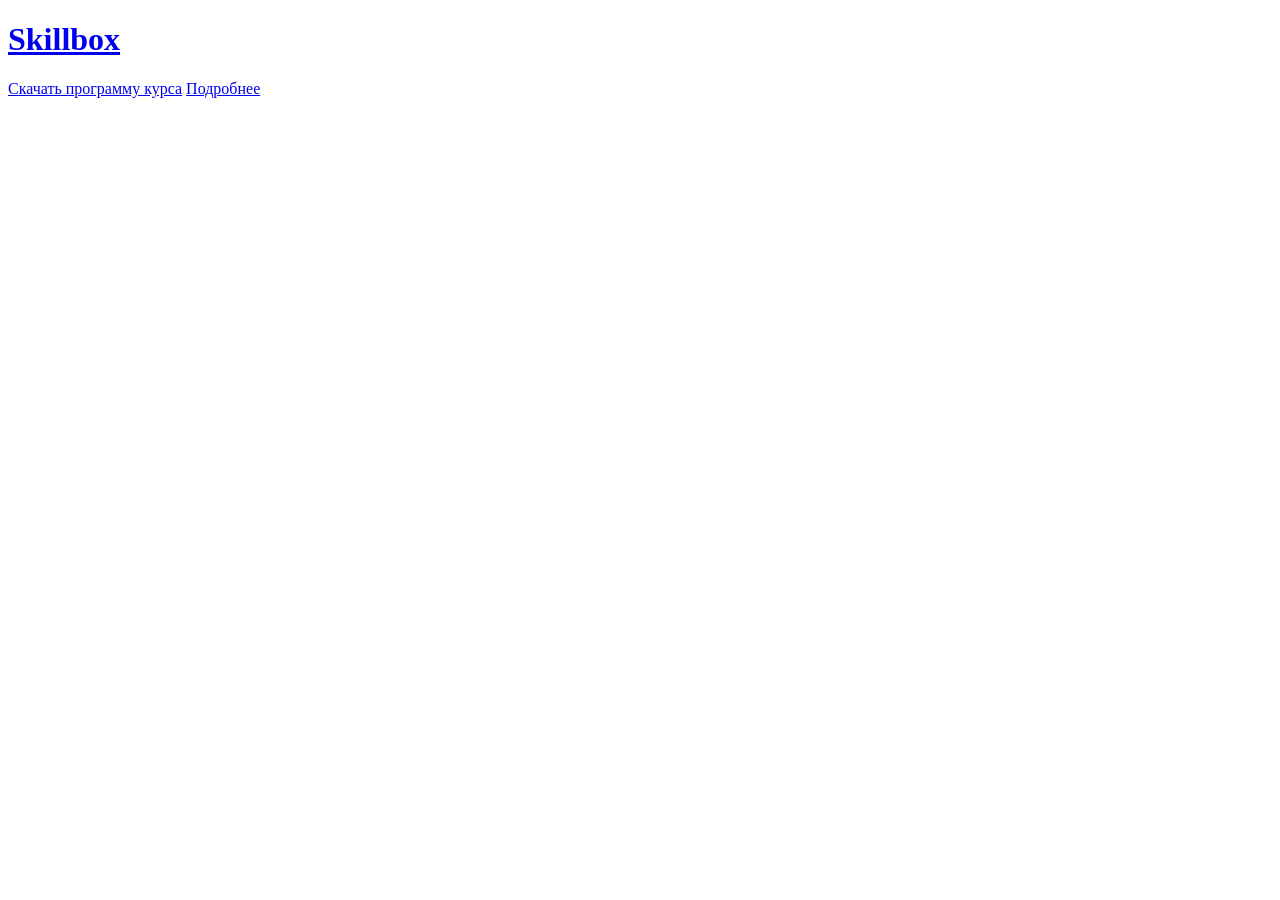
<file: 2/index.html>
<!DOCTYPE html>
<html lang="ru">
<head>
    <meta charset="UTF-8">
    <meta name="viewport" content="width=device-width, initial-scale=1.0">
    <title>Начальная страница</title>
</head>
<body>
    <h1>
        <a href="https://skillbox.ru" target="_blank">Skillbox</a>
    </h1>
    <div>
        <a href="2.7_Skillbox_Layout.docx" download>Скачать программу курса</a>
        <a href="program.html">Подробнее</a>
    </div>
</body>
</html>
</file>
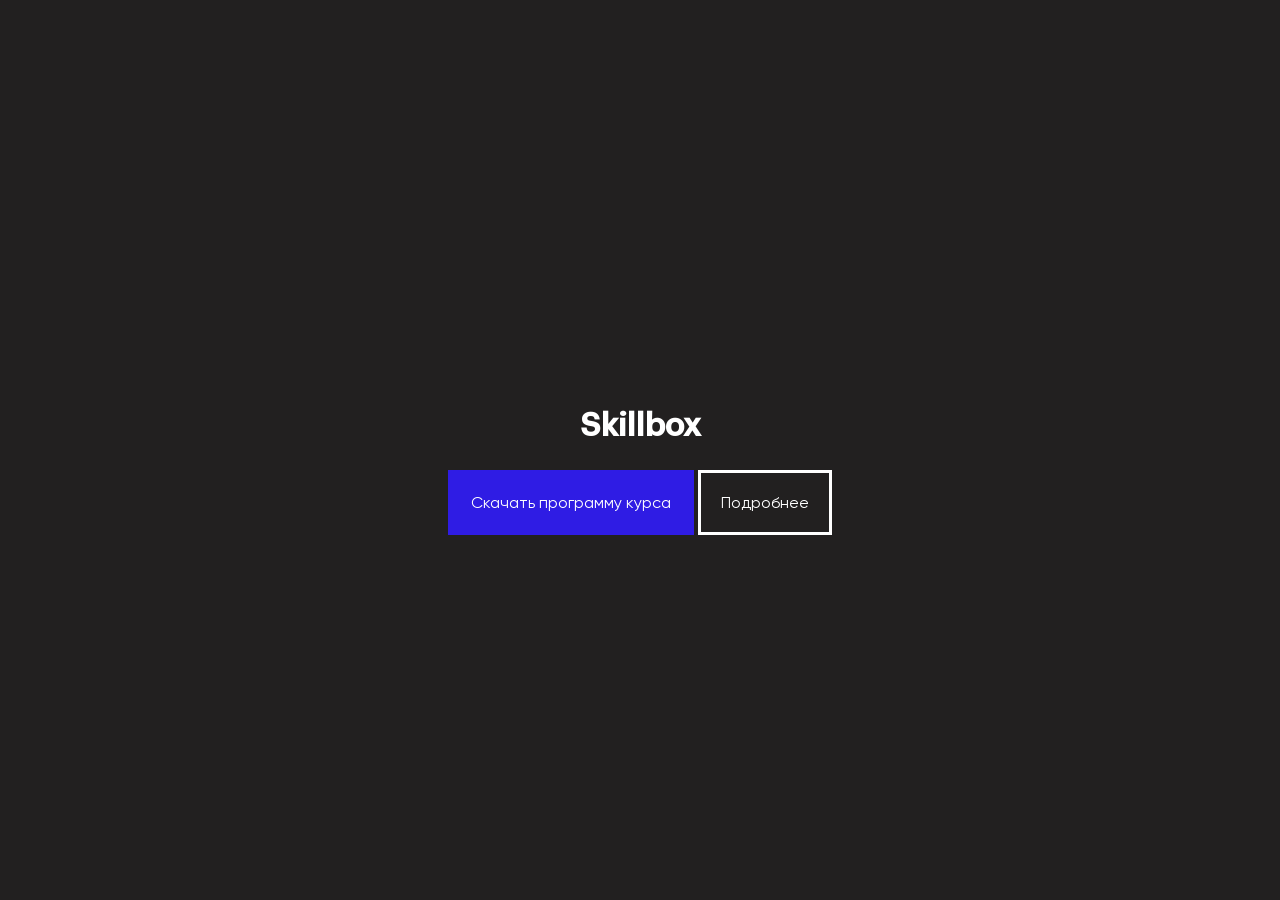
<file: 3/index.html>
<!DOCTYPE html>
<html lang="ru">
<head>
    <meta charset="UTF-8">
    <meta name="viewport" content="width=device-width, initial-scale=1.0">
    <link rel="stylesheet" href="css/style.css">
    <title>Начальная страница</title>
</head>
<body>
<div class="main-content">
    <div class="index-h1">
    <h1>
        <a href="https://skillbox.ru" target="_blank">Skillbox</a>
    </h1>
    </div>
    <div>
        <a class="file-download" href="skillbox.docx" download>Скачать программу курса</a>
        <a class="detali" href="program.html">Подробнее</a>
    </div>
</div>
</body>
</html>
</file>
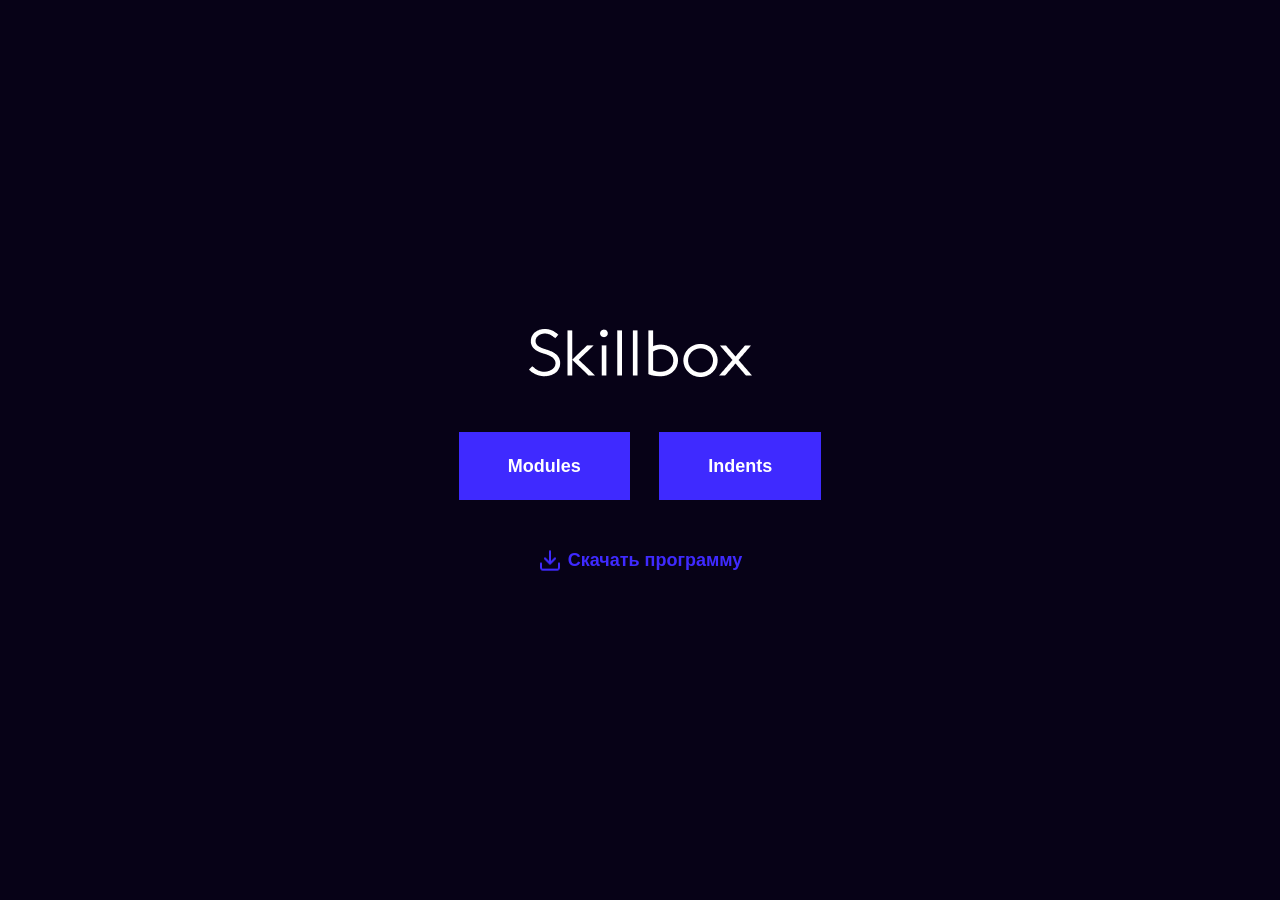
<file: 4/index.html>
<!DOCTYPE html>
<html lang="ru">

<head>
  <meta charset="UTF-8">
  <meta name="viewport" content="width=device-width, initial-scale=1.0">
  <title>Главная</title>
  <link rel="stylesheet" href="css/normalize.css">
  <link rel="stylesheet" href="css/style.css">
</head>

<body>
<div class="main-content">
  <a class="logo" href="https://skillbox.ru" target="_blank"> <img src="img/logo-light.png" alt="Skillbox.ru"></a>
  <div class="links">
    <a class="link" href="Modules.html"> Modules</a>
    <a class="link" href="article.html"> Indents </a>
  </div>
  <a class="download" href="skillbox.docx" download> Скачать программу </a>
</div>
</body>

</html>
</file>
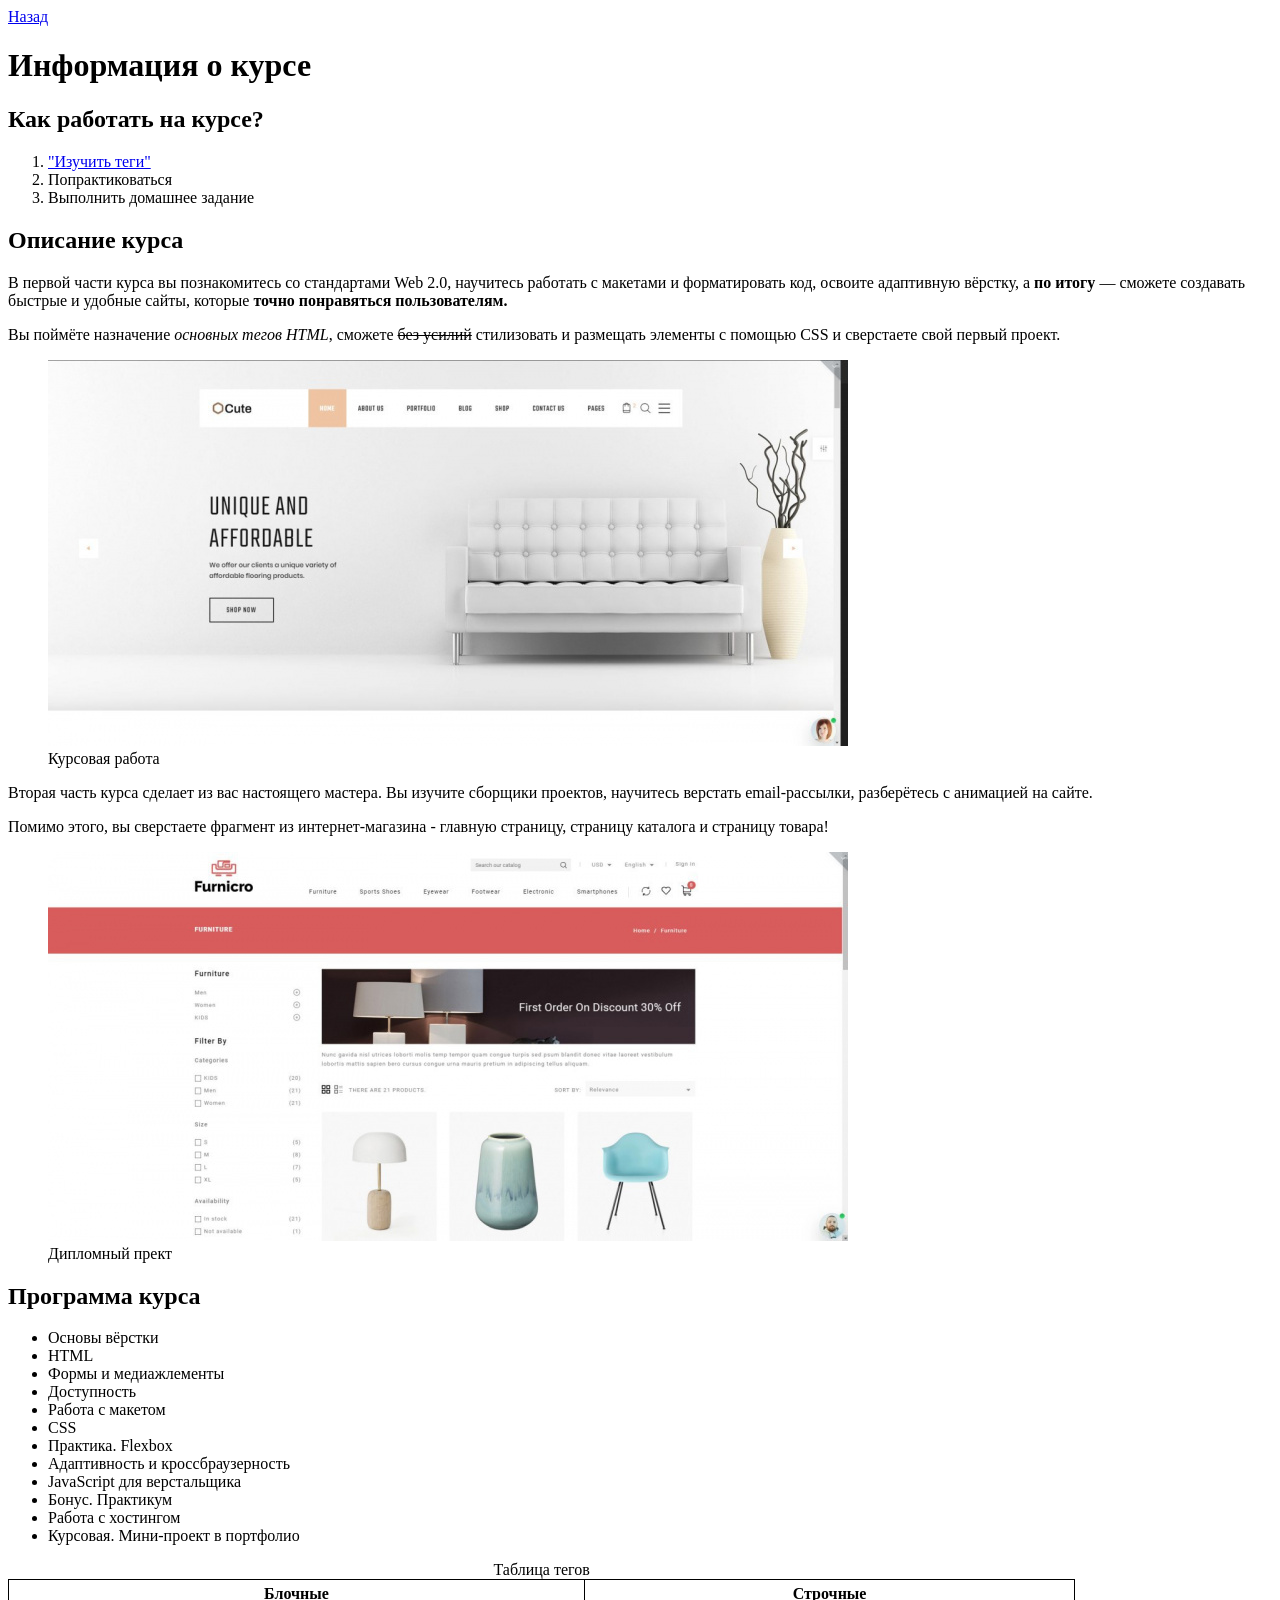
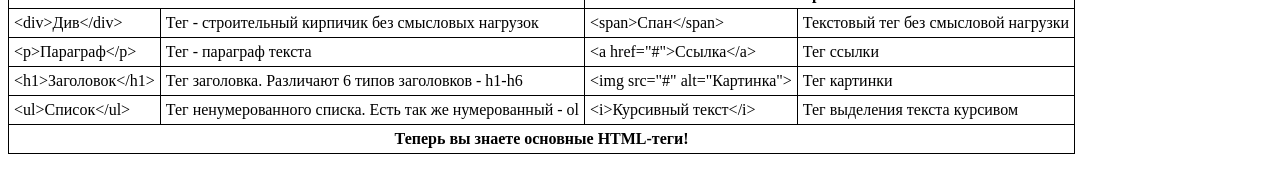
<file: 2/program.html>
<!DOCTYPE html>
<html lang="ru">
<head>
 <meta charset="UTF-8">
 <meta name="viewport" content="width=device-width, initial-scale=1.0">
 <link rel="stylesheet" href="style.css">
 <title>Информация о курсе</title>
</head>
<body>
    <a href="index.html">Назад</a>
 <h1>Информация о курсе</h1>
 <h2>Как работать на курсе?</h2>
 <ol>
    <li><a href="#table">"Изучить теги"</a></li>
    <li>Попрактиковаться</li>
    <li>Выполнить домашнее задание</li>
 </ol>
 <h2>Описание курса</h2>
 <p>В первой части курса вы познакомитесь со стандартами Web 2.0, научитесь работать с макетами и форматировать код, освоите адаптивную вёрстку, а <strong>по итогу</strong> &mdash; сможете создавать быстрые и удобные сайты, которые <b>точно понравяться пользователям.</b></p>
 <p>Вы поймёте назначение <em>основных тегов HTML</em>, сможете <del>без усилий</del> стилизовать и размещать элементы с помощью CSS и сверстаете свой первый проект.</p>
 <figure>
   <img src="img/2.7_site1.jpeg" alt="Курсовая работа">
   <figcaption>Курсовая работа</figcaption>
 </figure>
 <p>Вторая часть курса сделает из вас настоящего мастера. Вы изучите сборщики проектов, научитесь верстать email-рассылки, разберётесь с анимацией на сайте.</p>
 <p>Помимо этого, вы сверстаете фрагмент из интернет-магазина - главную страницу, страницу каталога и страницу товара!</p>
 <figure>
    <img src="img/2.7_site2.jpeg" alt="Дипломный проект">
    <figcaption>Дипломный прект</figcaption>
 </figure>
 <h2>Программа курса</h2>
 <ul>
    <li>Основы вёрстки</li>
    <li>HTML</li>
    <li>Формы и медиажлементы</li>
    <li>Доступность</li>
    <li>Работа с макетом</li>
    <li>CSS</li>
    <li>Практика. Flexbox</li>
    <li>Адаптивность и кроссбраузерность</li>
    <li>JavaScript для верстальщика</li>
    <li>Бонус. Практикум</li>
    <li>Работа с хостингом</li>
    <li>Курсовая. Мини-проект в портфолио</li>
 </ul>
 <div id="table">
    <table>
        <caption>Таблица тегов</caption>
        <thead>
            <tr>
                <th colspan="2">Блочные</th>
                <th colspan="2">Строчные</th>
            </tr>
        </thead>
        <tbody>
        <tr>
            <td>&lt;div&gt;Див&lt;/div&gt;</td>
            <td>Тег  - строительный кирпичик без смысловых нагрузок</td>
            <td>&lt;span&gt;Спан&lt;/span&gt;</td>
            <td>Текстовый тег без смысловой нагрузки</td>
        </tr>
        <tr>
            <td>&lt;p&gt;Параграф&lt;/p&gt;</td>
            <td>Тег  - параграф текста</td>
            <td>&lt;a href="#"&gt;Ссылка&lt;/a&gt;</td>
            <td>Тег ссылки</td>
        </tr>
        <tr>
            <td>&lt;h1&gt;Заголовок&lt;/h1&gt;</td>
            <td>Тег заголовка. Различают 6 типов заголовков - h1-h6</td>
            <td>&lt;img src="#" alt="Картинка"&gt;</td>
            <td>Тег картинки</td>
        </tr>
        <tr>
            <td>&lt;ul&gt;Список&lt;/ul&gt;</td>
            <td>Тег ненумерованного списка. Есть так же нумерованный - ol</td>
            <td>&lt;i&gt;Курсивный текст&lt;/i&gt;</td>
            <td>Тег выделения текста курсивом</td>
        </tr>
        </tbody>
        <tfoot>
            <tr>
                <td colspan="4" style="text-align: center;"><b>Теперь вы знаете основные HTML-теги!</b></td>
            </tr>
        </tfoot>
    </table>
</div>
<div>
    <figure>
        
    </figure>
</div>
</body>
</html>
</file>
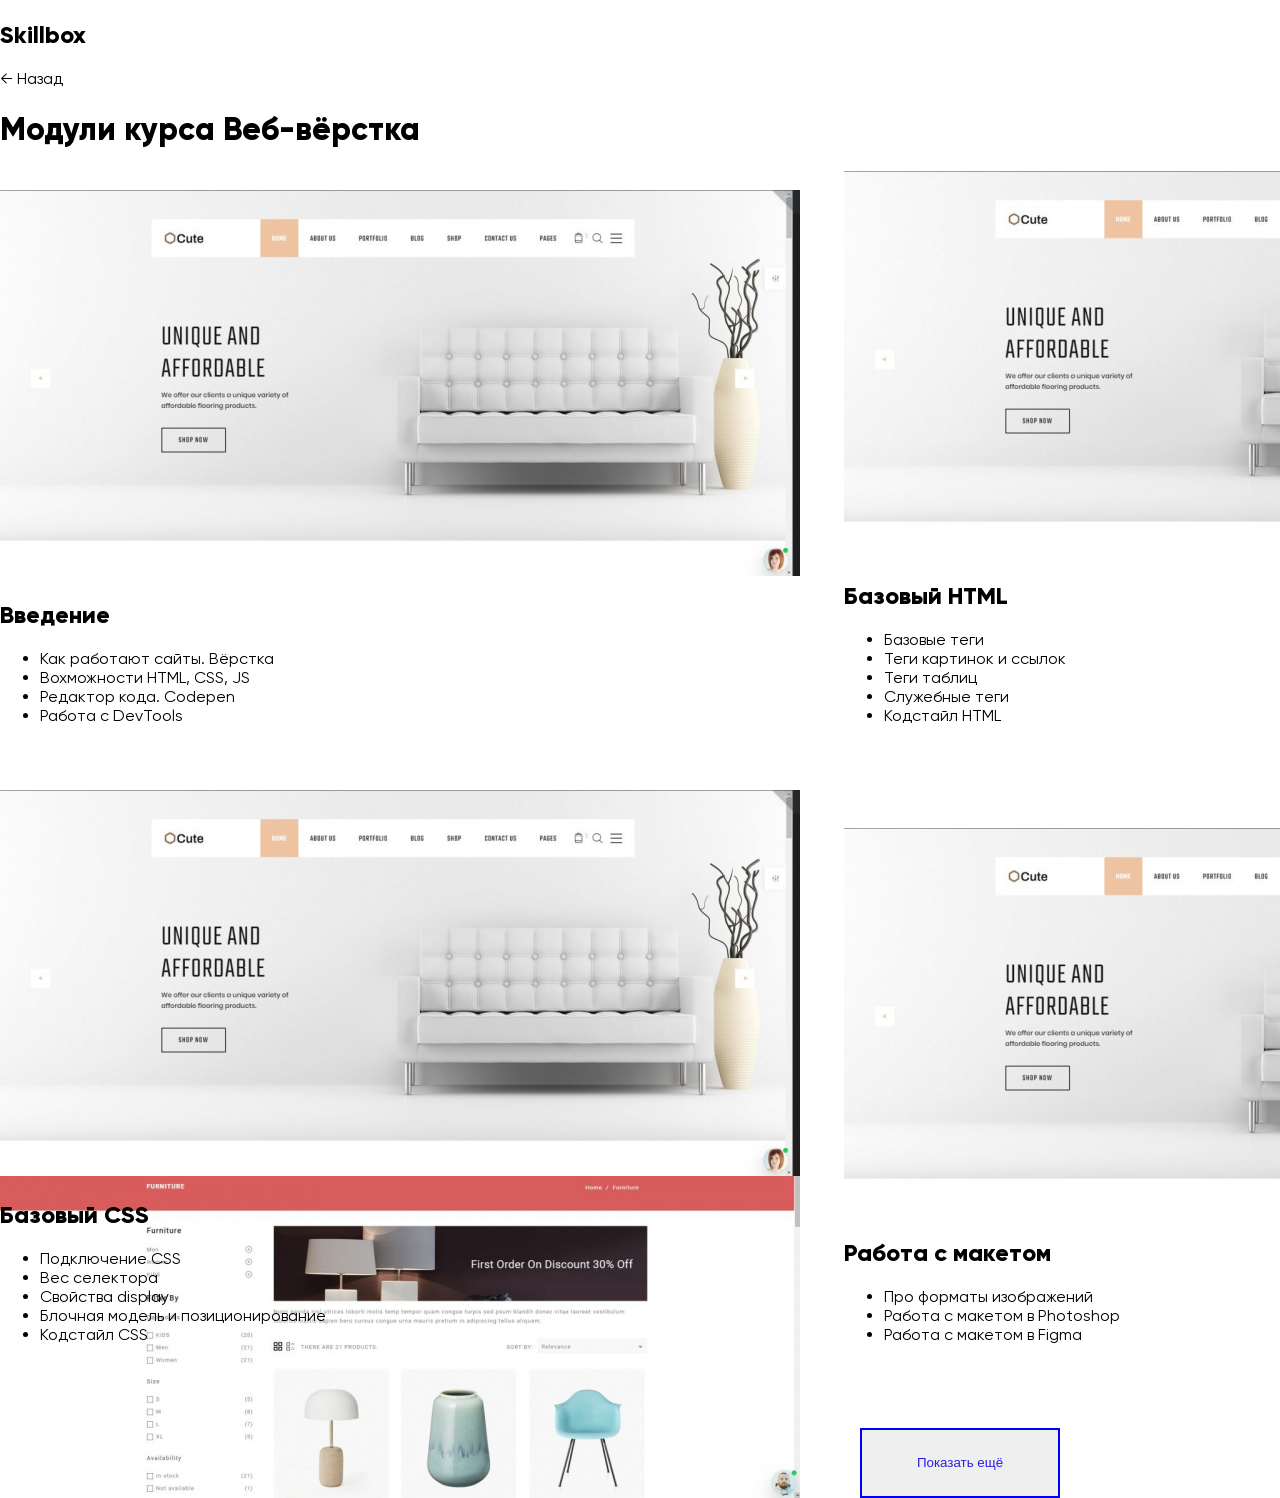
<file: 3/modules.html>
<!DOCTYPE html>
<html lang="en">
<head>
    <meta charset="UTF-8">
    <meta name="viewport" content="width=device-width, initial-scale=1.0">
    <title>Document</title>
    <link rel="stylesheet" href="css/style.css">
</head>
<body class="footer">
    <div class="modules-container">
<h2>Skillbox</h2>
<a href="program.html">&larr; Назад</a>
    <div>
    <h1>Модули курса Веб-вёрстка</h1>
    </div>
    <div class="ul1">
    <img src="img/site1.jpeg" alt="">
    <h2>Введение</h2>
<ul>
    <li>Как работают сайты. Вёрстка</li>
    <li>Вохможности HTML, CSS, JS</li>
    <li>Редактор кода. Codepen</li>
    <li>Работа с DevTools</li>
</ul>
</div>
<div class="ul2">
    <img src="img/site1.jpeg" alt="">
<h2>Базовый HTML</h2>
<ul>
    <li>Базовые теги</li>
    <li>Теги картинок и ссылок</li>
    <li>Теги таблиц</li>
    <li>Служебные теги</li>
    <li>Кодстайл HTML</li>
</ul>
</div>
<div class="ul3">
    <img src="img/site1.jpeg" alt="">
<h2>Базовый CSS</h2>
<ul>
    <li>Подключение CSS</li>
    <li>Вес селектора</li>
    <li>Свойства display</li>
    <li>Блочная модель и позиционирование</li>
    <li>Кодстайл CSS</li>
</ul>
</div>
<div class="ul4">
    <img src="img/site1.jpeg" alt="">
<h2>Работа с макетом</h2>
<ul>
    <li>Про форматы изображений</li>
    <li>Работа с макетом в Photoshop</li>
    <li>Работа с макетом в Figma</li>
</ul>
</div>
<div class="button">
    <button>Показать ещё</button>
</div>
</div>
</body>
</html>
</file>
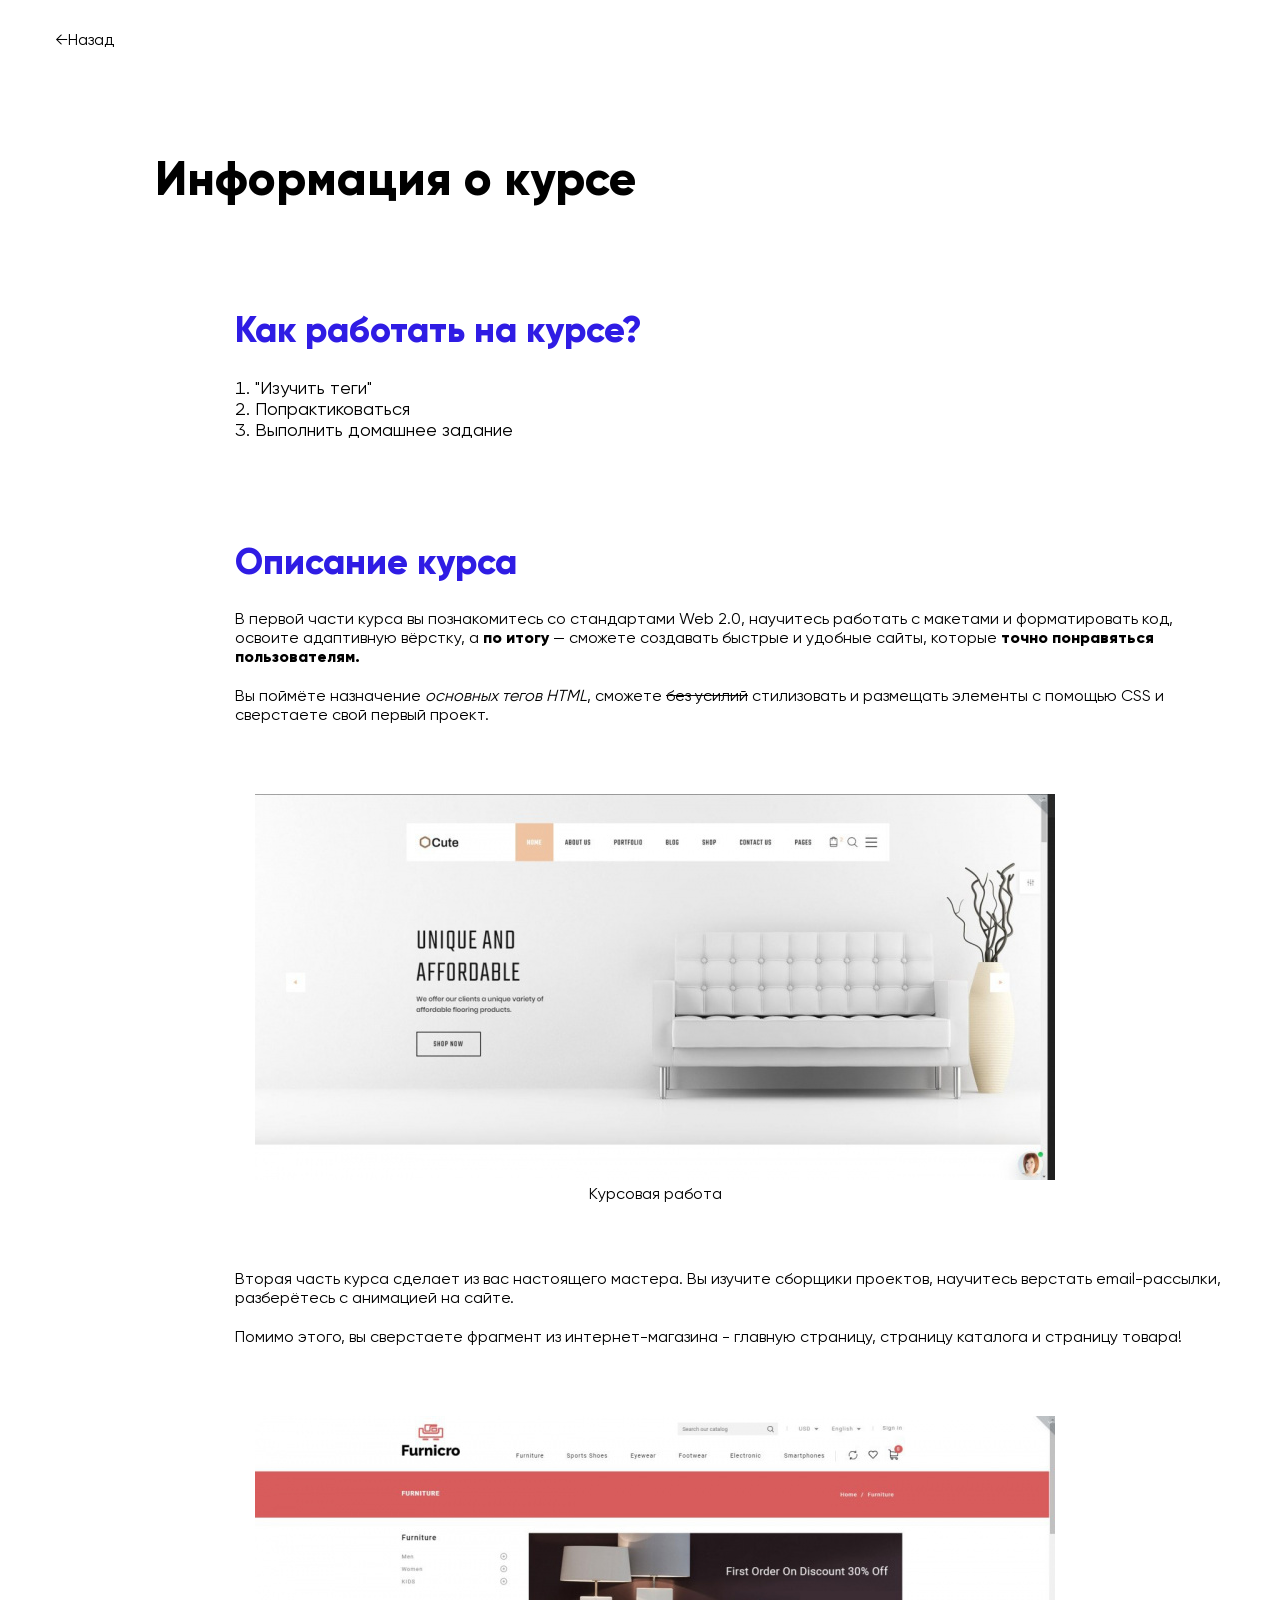
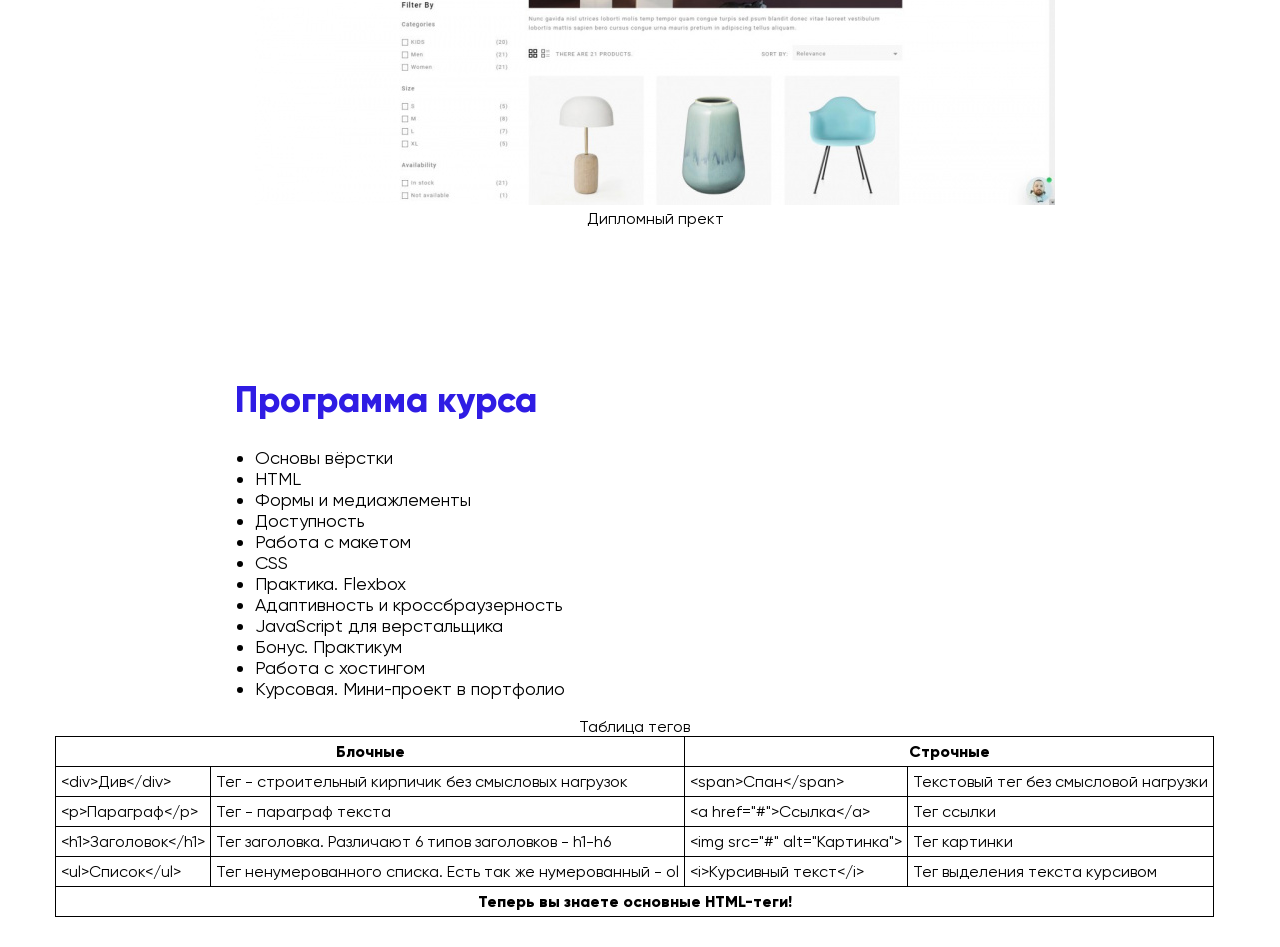
<file: 3/program.html>
<!DOCTYPE html>
<html lang="ru">
<head>
 <meta charset="UTF-8">
 <meta name="viewport" content="width=device-width, initial-scale=1.0">
 <link rel="stylesheet" href="css/style.css">
 <title>Информация о курсе</title>
</head>
<body>
    <div class="container">
    <a href="index.html">&larr;Назад</a>
 <h1 class="program-h1">Информация о курсе</h1>
 <h2 class="h2">Как работать на курсе?</h2>
 <ol class="list">
    <li><a href="#table">"Изучить теги"</a></li>
    <li>Попрактиковаться</li>
    <li>Выполнить домашнее задание</li>
 </ol>
 <h2 class="h2">Описание курса</h2>
 <p class="p">В первой части курса вы познакомитесь со стандартами Web 2.0, научитесь работать с макетами и форматировать код, освоите адаптивную вёрстку, а <strong>по итогу</strong> &mdash; сможете создавать быстрые и удобные сайты, которые <b>точно понравяться пользователям.</b></p>
 <p class="p">Вы поймёте назначение <em>основных тегов HTML</em>, сможете <del>без усилий</del> стилизовать и размещать элементы с помощью CSS и сверстаете свой первый проект.</p>
 <figure class="img">
   <img src="img/2.7_site1.jpeg" alt="Курсовая работа">
   <figcaption>Курсовая работа</figcaption>
 </figure>
 <p class="p">Вторая часть курса сделает из вас настоящего мастера. Вы изучите сборщики проектов, научитесь верстать email-рассылки, разберётесь с анимацией на сайте.</p>
 <p class="p">Помимо этого, вы сверстаете фрагмент из интернет-магазина - главную страницу, страницу каталога и страницу товара!</p>
 <figure class="img">
    <img src="img/2.7_site2.jpeg" alt="Дипломный проект">
    <figcaption>Дипломный прект</figcaption>
 </figure>
 <h2 class="h2">Программа курса</h2>
 <ul class="list">
    <li>Основы вёрстки</li>
    <li>HTML</li>
    <li>Формы и медиажлементы</li>
    <li>Доступность</li>
    <li>Работа с макетом</li>
    <li>CSS</li>
    <li>Практика. Flexbox</li>
    <li>Адаптивность и кроссбраузерность</li>
    <li>JavaScript для верстальщика</li>
    <li>Бонус. Практикум</li>
    <li>Работа с хостингом</li>
    <li>Курсовая. Мини-проект в портфолио</li>
 </ul>
 <div>
    <table class="table">
        <caption>Таблица тегов</caption>
        <thead>
            <tr>
                <th colspan="2">Блочные</th>
                <th colspan="2">Строчные</th>
            </tr>
        </thead>
        <tbody>
        <tr>
            <td>&lt;div&gt;Див&lt;/div&gt;</td>
            <td>Тег  - строительный кирпичик без смысловых нагрузок</td>
            <td>&lt;span&gt;Спан&lt;/span&gt;</td>
            <td>Текстовый тег без смысловой нагрузки</td>
        </tr>
        <tr>
            <td>&lt;p&gt;Параграф&lt;/p&gt;</td>
            <td>Тег  - параграф текста</td>
            <td>&lt;a href="#"&gt;Ссылка&lt;/a&gt;</td>
            <td>Тег ссылки</td>
        </tr>
        <tr>
            <td>&lt;h1&gt;Заголовок&lt;/h1&gt;</td>
            <td>Тег заголовка. Различают 6 типов заголовков - h1-h6</td>
            <td>&lt;img src="#" alt="Картинка"&gt;</td>
            <td>Тег картинки</td>
        </tr>
        <tr>
            <td>&lt;ul&gt;Список&lt;/ul&gt;</td>
            <td>Тег ненумерованного списка. Есть так же нумерованный - ol</td>
            <td>&lt;i&gt;Курсивный текст&lt;/i&gt;</td>
            <td>Тег выделения текста курсивом</td>
        </tr>
        </tbody>
        <tfoot>
            <tr>
                <td colspan="4" style="text-align: center;"><b>Теперь вы знаете основные HTML-теги!</b></td>
            </tr>
        </tfoot>
    </table>
</div>
</div>
</body>
</html>
</file>
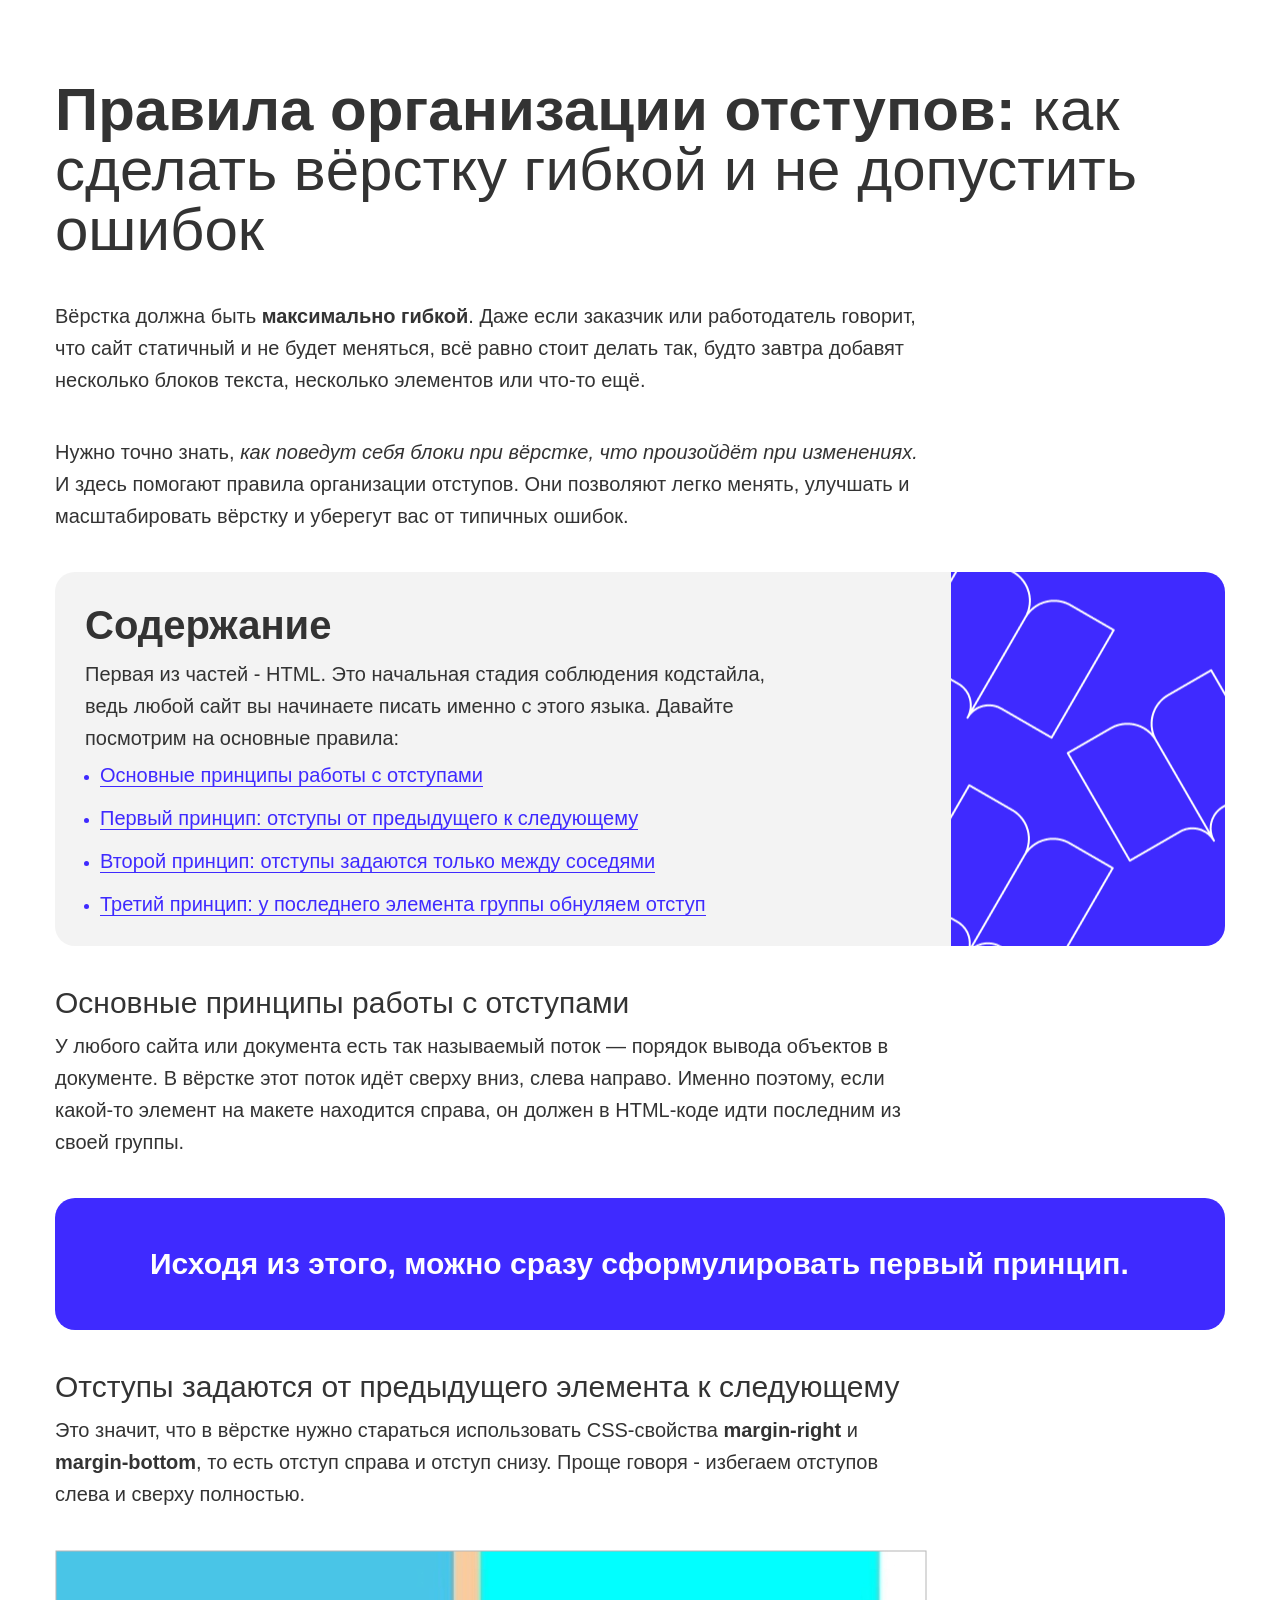
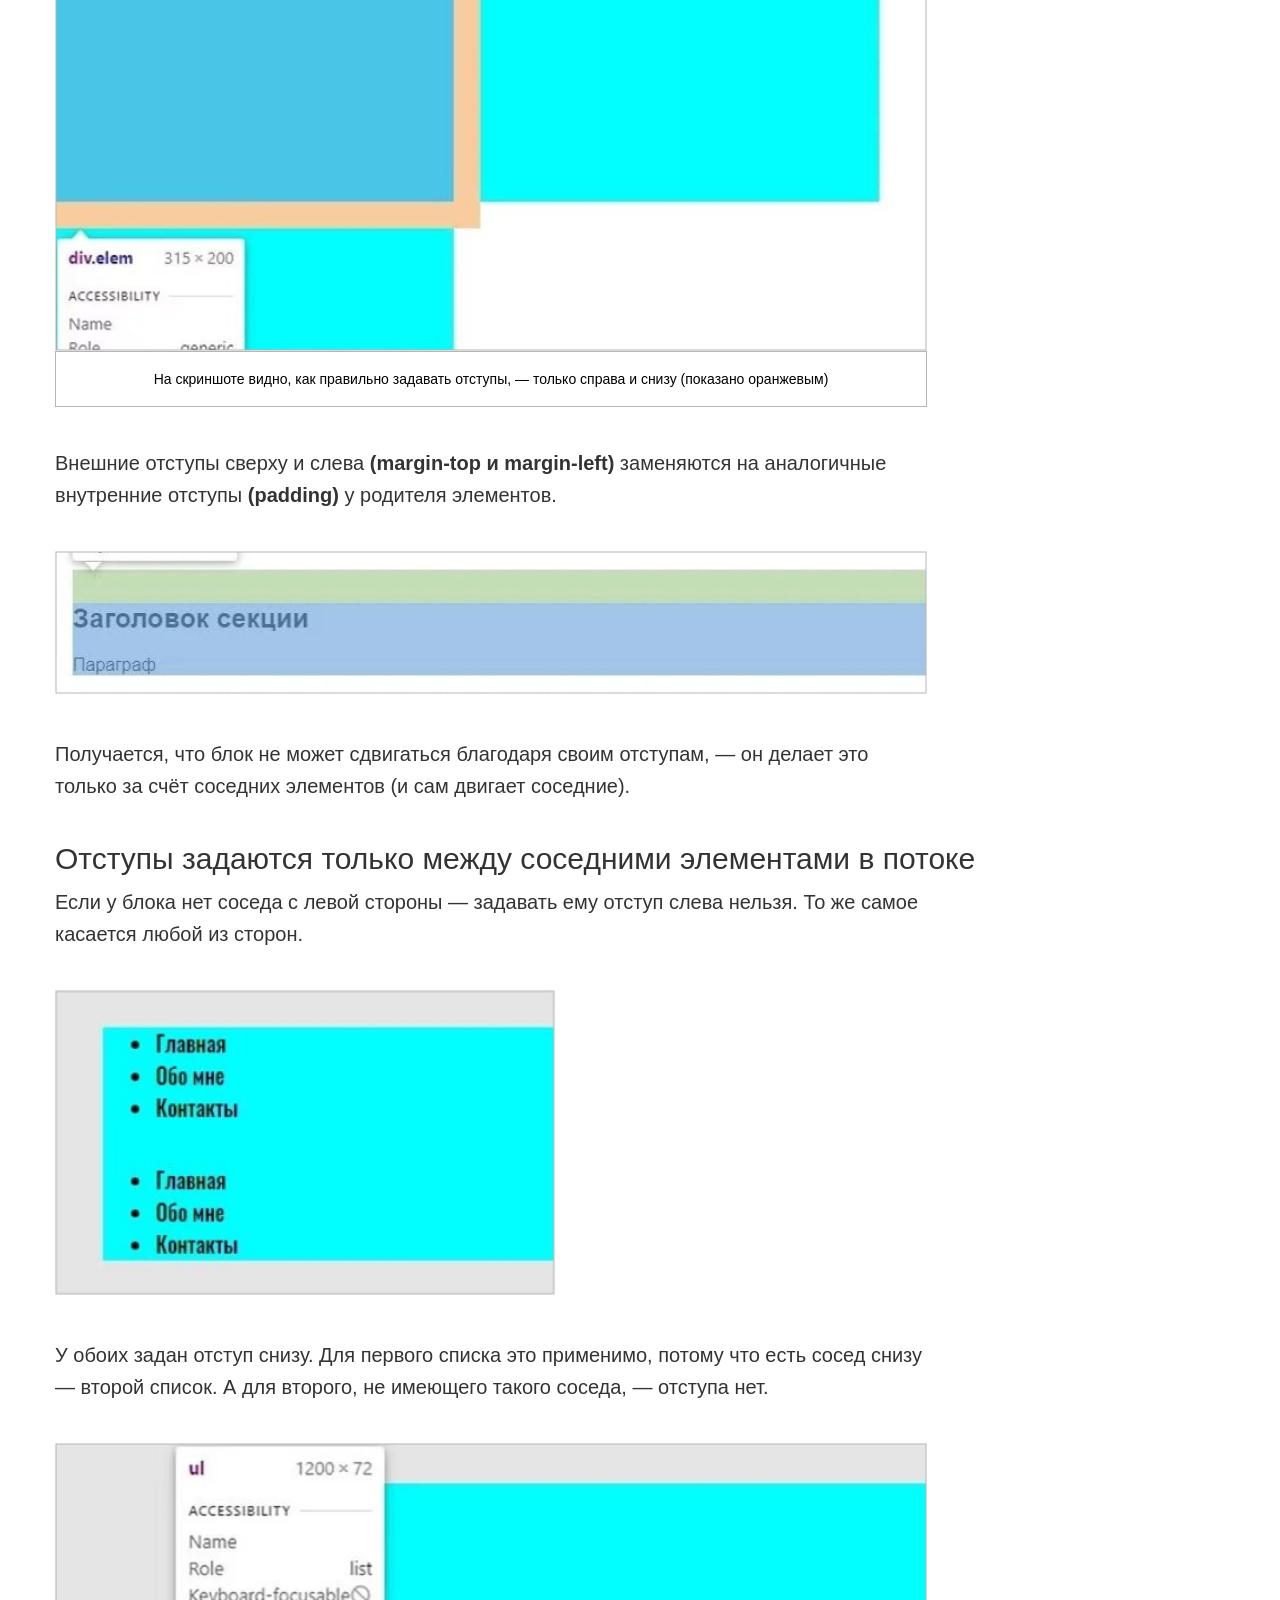
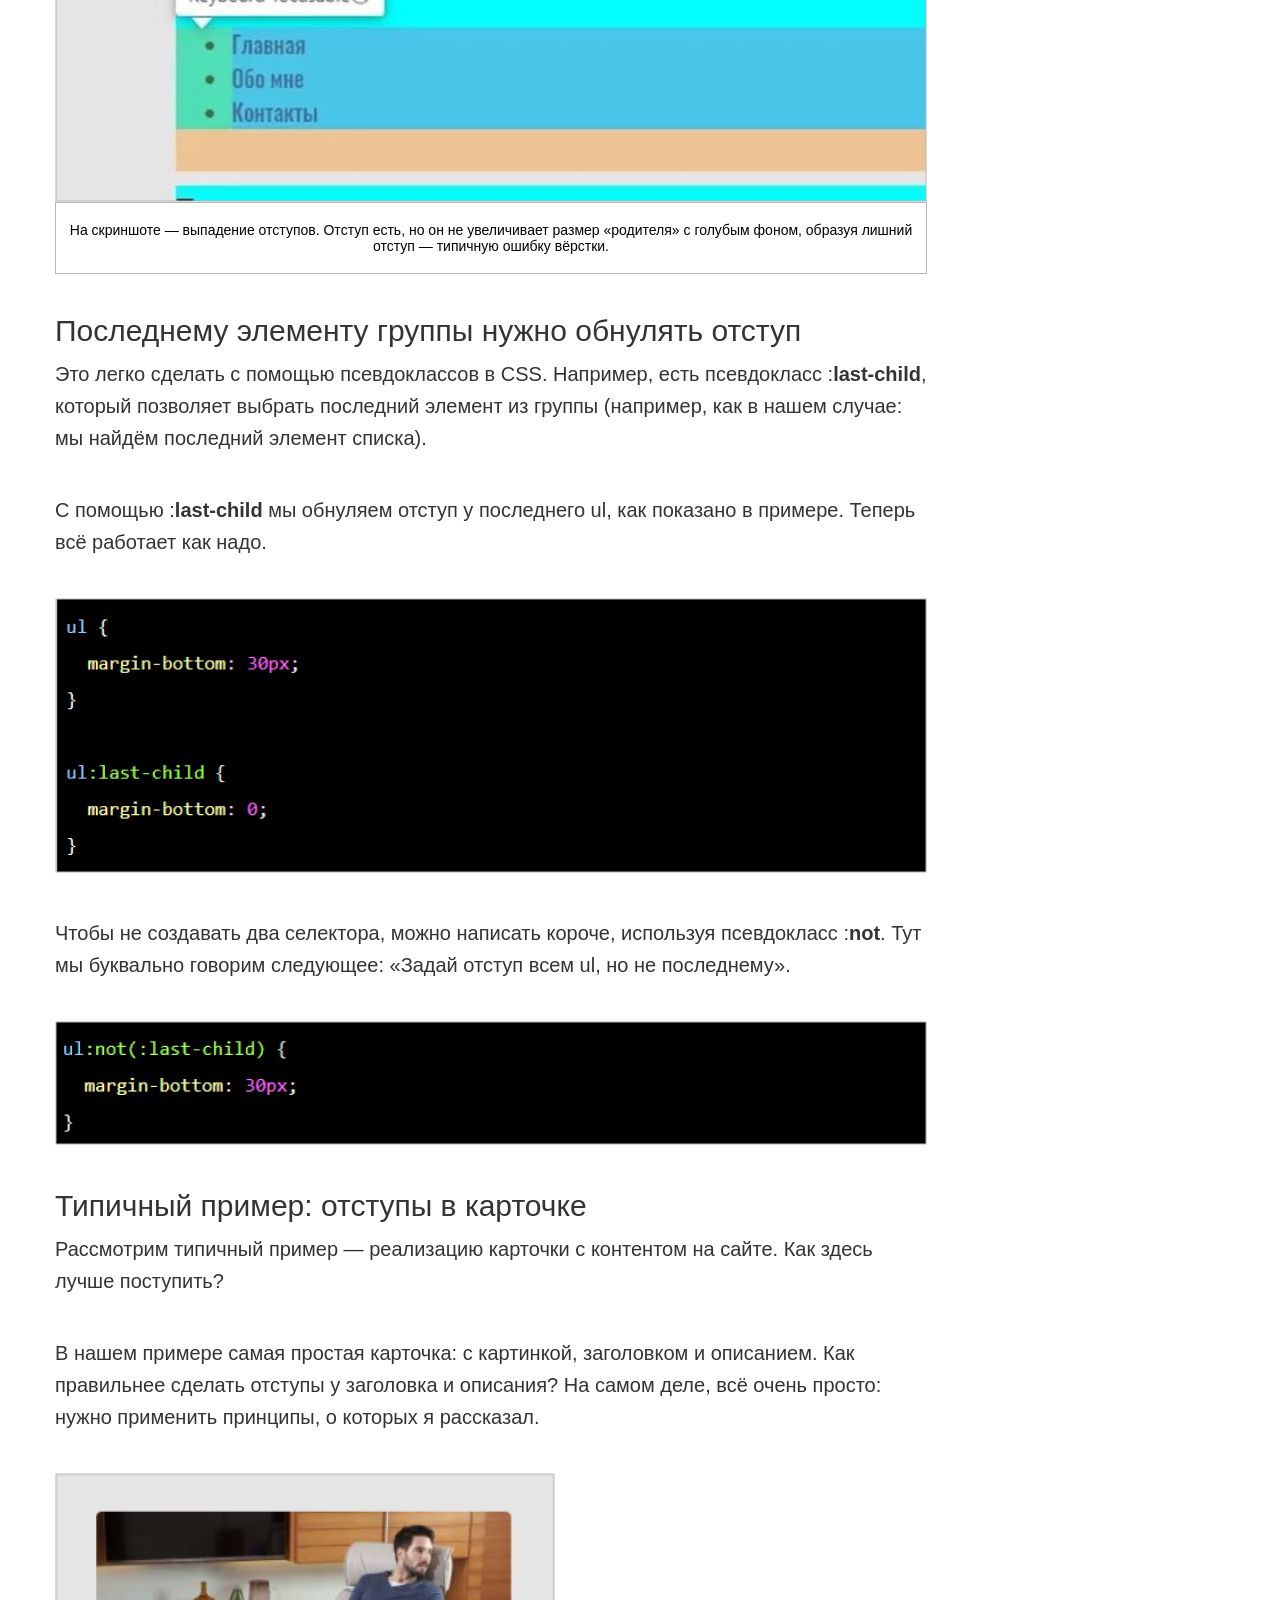
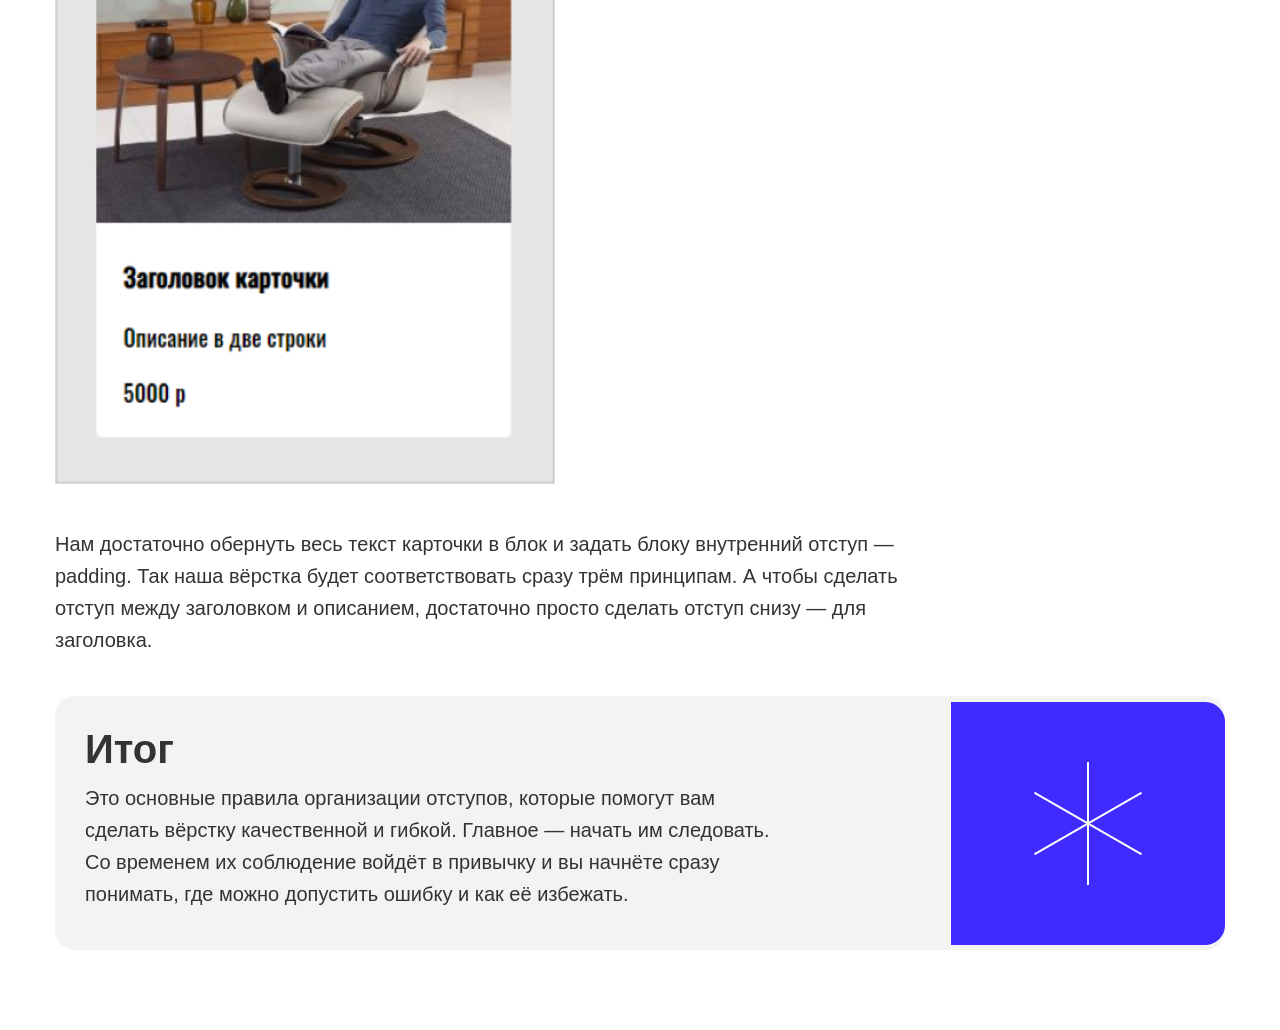
<file: 4/article.html>
<!DOCTYPE html>
<html lang="ru">

<head>
  <meta charset="UTF-8">
  <meta name="viewport" content="width=device-width, initial-scale=1.0">
  <title>Правила организации отступов</title>
  <link rel="stylesheet" href="css/normalize.css">
  <link rel="stylesheet" href="css/style.css">
</head>

<div class="container">
  <h1 class="header">
    <b>Правила организации отступов:</b> как сделать вёрстку гибкой и не допустить ошибок
  </h1>

  <p class="text">
    Вёрстка должна быть <b>максимально гибкой</b>. Даже если заказчик или работодатель говорит, что сайт статичный и
    не будет меняться, всё равно стоит делать так, будто завтра добавят несколько блоков текста, несколько элементов
    или что-то ещё.
  </p>
  <p class="text">
    Нужно точно знать, <i>как поведут себя блоки при вёрстке, что произойдёт при изменениях.</i> И здесь помогают
    правила организации отступов. Они позволяют легко менять, улучшать и масштабировать вёрстку и уберегут вас от
    типичных ошибок.
  </p>
  <div class="gray-box fon-img1">
    <h2 class="title">
      Содержание
    </h2>
    <p class="text">
      Первая из частей - HTML. Это начальная стадия соблюдения кодстайла, ведь любой сайт вы начинаете писать именно с
      этого языка. Давайте посмотрим на основные правила:
    </p>
    <ul class="list">
      <li class="item"><a class="item-list" href="#h3_1">Основные принципы работы с отступами</a></li>
      <li class="item"><a class="item-list" href="#h3_2">Первый принцип: отступы от предыдущего к следующему</a></li>
      <li class="item"><a class="item-list" href="#h3_3">Второй принцип: отступы задаются только между соседями</a></li>
      <li class="item"><a class="item-list" href="#h3_4">Третий принцип: у последнего элемента группы обнуляем отступ</a></li>
    </ul>
  </div>
  <div>
    <h3 class="h3"><a id="h3_1">
        Основные принципы работы с отступами
      </a>
    </h3>
    <p class="text">
      У любого сайта или документа есть так называемый поток — порядок вывода объектов в документе. В вёрстке этот
      поток идёт сверху вниз, слева направо. Именно поэтому, если какой-то элемент на макете находится справа, он
      должен в HTML-коде идти последним из своей группы.
    </p>
  </div>
  <div>
    <p class="text fon">
      Исходя из этого, можно сразу сформулировать первый принцип.
    </p>
  </div>
  <div>
    <h3 class="h3"><a id="h3_2">
        Отступы задаются от предыдущего элемента к следующему
      </a>
    </h3>
    <p class="text">
      Это значит, что в вёрстке нужно стараться использовать CSS-свойства <b>margin-right</b> и <b>margin-bottom</b>,
      то есть отступ справа и отступ снизу. Проще говоря - избегаем отступов слева и сверху полностью.
    </p>

    <figure class="pic">
      <img src="img/1.jpg" alt="Отступы от предыдущего к следующему 1">
      <figcaption> На скриншоте видно, как правильно задавать отступы, — только справа и снизу (показано оранжевым)
      </figcaption>
    </figure>

    <p class="text">
      Внешние отступы сверху и слева <b>(margin-top и margin-left)</b> заменяются на аналогичные внутренние отступы
      <b>(padding)</b> у родителя элементов.
    </p>

    <img class="img" src="img/2.jpg" alt="Отступы от предыдущего к следующему 2">

    <p class="text">
      Получается, что блок не может сдвигаться благодаря своим отступам, — он делает это только за счёт соседних
      элементов (и сам двигает соседние).
    </p>
  </div>
  <div>
    <h3 class="h3"><a id="h3_3">
        Отступы задаются только между соседними элементами в потоке
      </a>
    </h3>
    <p class="text">
      Если у блока нет соседа с левой стороны — задавать ему отступ слева нельзя. То же самое касается любой из
      сторон.
    </p>
    <img class="img" width="500" src="img/3.jpg" alt="Отступ между соседними элементами">
    <p class="text">
      У обоих задан отступ снизу. Для первого списка это применимо, потому что есть сосед снизу — второй список. А для
      второго, не имеющего такого соседа, — отступа нет.
    </p>

    <figure class="pic">
      <img src="img/4.jpg" alt="Выделение отступов">
      <figcaption> На скриншоте — выпадение отступов. Отступ есть, но он не увеличивает размер «родителя» с голубым
        фоном, образуя лишний отступ — типичную ошибку вёрстки.
      </figcaption>
    </figure>
  </div>

  <div>
    <h3 class="h3"><a id="h3_4">
        Последнему элементу группы нужно обнулять отступ
      </a>
    </h3>
    <p class="text">
      Это легко сделать с помощью псевдоклассов в CSS. Например, есть псевдокласс :<b>last-child</b>, который
      позволяет
      выбрать последний элемент из группы (например, как в нашем случае: мы найдём последний элемент списка).
    </p>

    <p class="text">
      С помощью :<b>last-child</b> мы обнуляем отступ у последнего ul, как показано в примере. Теперь всё работает как
      надо.
    </p>

    <img class="img" src="img/5.jpg" alt="Псевдокласс :last-child">

    <p class="text">
      Чтобы не создавать два селектора, можно написать короче, используя псевдокласс :<b>not</b>. Тут мы буквально
      говорим
      следующее: «Задай отступ всем ul, но не последнему».
    </p>

    <img class="img" src="img/6.jpg" alt="Псевдокласс :not">
  </div>
  <h3 class="h3">
    Типичный пример: отступы в карточке
  </h3>

  <p class="text">
    Рассмотрим типичный пример — реализацию карточки с контентом на сайте. Как здесь лучше поступить?
  </p>
  <p class="text">
    В нашем примере самая простая карточка: с картинкой, заголовком и описанием. Как правильнее сделать отступы у
    заголовка и описания? На самом деле, всё очень просто: нужно применить принципы, о которых я рассказал.
  </p>

  <img class="img" width="500" src="img/7.jpg" alt="Внутренний отступ - padding">

  <p class="text">
    Нам достаточно обернуть весь текст карточки в блок и задать блоку внутренний отступ — padding. Так наша вёрстка
    будет соответствовать сразу трём принципам. А чтобы сделать отступ между заголовком и описанием, достаточно просто
    сделать отступ снизу — для заголовка.
  </p>
  <div class="gray-box fon-img2">
    <h2 class="title">
      Итог
    </h2>

    <p class="text">
      Это основные правила организации отступов, которые помогут вам сделать вёрстку качественной и гибкой. Главное —
      начать им следовать. Со временем их соблюдение войдёт в привычку и вы начнёте сразу понимать, где можно
      допустить
      ошибку и как её избежать.
    </p>
  </div>
</div>

</html>
</file>
<file: 3/css/style.css>
@font-face {
  font-family: 'Graphik LCG';
  src: url('../fonts/GraphikLCG-Medium.woff2') format('woff2'),
    url('../fonts/GraphikLCG-Medium.woff') format('woff');
  font-display: swap;
  font-weight: 500;
  font-style: normal;
}

@font-face {
  font-family: 'Gilroy';
  src: url('../fonts/Gilroy-Regular.woff2') format('woff2'),
    url('../fonts/Gilroy-Regular.woff') format('woff');
  font-display: swap;
  font-weight: normal;
  font-style: normal;
}

@font-face {
  font-family: 'Gilroy';
  src: url('../fonts/Gilroy-ExtraBold.woff2') format('woff2'),
    url('../fonts/Gilroy-ExtraBold.woff') format('woff');
  font-display: swap;
  font-weight: 800;
  font-style: normal;
}

@font-face {
  font-family: 'Gilroy';
  src: url('../fonts/Gilroy-Medium.woff2') format('woff2'),
    url('../fonts/Gilroy-Medium.woff') format('woff');
  font-display: swap;
  font-weight: 500;
  font-style: normal;
}

* {
  box-sizing: border-box;
}

body {
  margin: 0;
  font-family: 'Gilroy', sans-serif;
}

a {
  color: inherit;
  text-decoration: none;
}

.main-content {
  display: flex;
  flex-direction: column;
  justify-content: center;
  align-items: center;
  height: 100vh;
  background-color: #222020;
}

.index-h1 {
  color: white;
  font-family: 'Graphik LCG', sans-serif;
  margin-bottom: 30px;
}

.file-download {
  padding: 20px;
  color: white;
  background-color: #2f1ce4;
  border: 3px solid #2f1ce4;
}

.detali {
  padding: 20px;
  color: white;
  background-color: #222020;
  border: 3px solid white;
}

.container {
  width: 1170px;
  margin: 0 auto;
  padding: 30px 0;
}

.program-h1 {
  margin-top: 100px;
  padding-left: 100px;
  font-size: 48px;
  text-decoration-color: #222020;
}

.h2 {
  padding-left: 180px;
  font-size: 36px;
  color: #2f1ce4;
  margin-top: 100px;
  margin-bottom: 25px;
}

.list {
  padding-left: 200px;
  font-size: 18px;
}

.p {
  padding-left: 180px;
  margin-bottom: 20px;
}

table, td, th {
  border: 1px solid #000;
}

table {
    border-collapse: collapse;
}

th, td {
    padding: 5px;
}

.img {
  padding-left: 200px;
  text-align: center;
  display: inline-block;
  margin: 50px 0px;
}

/* CSS для 4-го модуля */

.modules-container {
  width: 1920px;
  margin: 0 auto;
}

.ul1,
.ul2,
.ul3,
.ul4 {
  display: inline-block;
  margin-right: 40px;
  height: 600px;
}

.button {
  text-align: center;}

button {
  width: 200px;
  height: 70px;
  border: 2px solid blue;
  color: #2f1ce4;
}

.footer {
  background-image: url(../img/site2.jpeg);
  background-position-y: bottom;
  background-repeat: no-repeat;
}
</file>
<file: 4/css/style.css>
html {
  box-sizing: border-box;
}

*,
*::before,
*::after {
  box-sizing: inherit;
}

a {
  color: inherit;
  text-decoration: none;
}

img {
  max-width: 100%;
}

.container {
  margin: 0 auto;
  padding: 80px 0;
  width: 1170px;
}

body {
  font-family: Arial, Verdana, 'font', sans-serif;
}

.main-content {
  display: flex;
  flex-direction: column;
  align-items: center;
  justify-content: center;
  min-height: 100vh;
  color: #fff;
  background-color: #070217;
}

.logo {
  display: inline-block;
  margin-bottom: 50px;
}

.links {
  margin-bottom: 50px;
}

.link {
  display: inline-block;
  padding: 24px 49px;
  font-weight: 700;
  font-size: 18px;
  background-color: #3f2aff;
}

.link:not(:last-child) {
  margin-right: 25px;
}

.download {
  font-weight: 700;
  font-size: 18px;
  color: #3f2aff;
  background-image: url(../img/download.png);
  background-repeat: no-repeat;
  background-position: left center;
  padding-left: 30px;
}

.header {
  margin-top: 0;
  margin-bottom: 40px;
  font-weight: 400;
  font-size: 60px;
  line-height: 60px;
  color: #333;
}

.title {
  margin-top: 0;
  margin-bottom: 10px;
  font-size: 40px;
  line-height: 46px;
  color: #333;
}

.h3 {
  margin-top: 0;
  margin-bottom: 10px;
  font-weight: 400;
  font-size: 30px;
  line-height: 34px;
  color: #333;
}

.text {
  margin-top: 0;
  max-width: 872px;
  margin-bottom: 40px;
  font-weight: 400;
  font-size: 20px;
  line-height: 32px;
  color: #333;
}

.fon {
  border-radius: 20px;
  padding: 50px 95px;
  max-width: 100%;
  font-weight: 700;
  font-size: 30px;
  color: white;
  background-color: #3f2aff;
}

.fon-img1 {
  background-image: url(../img/decorate-1.png);
}

.fon-img2 {
  background-image: url(../img/decorate-2.png);
}

.gray-box {
  border-radius: 20px;
  padding: 30px;
  background-color: #f3f3f3;
  background-position: right center;
  background-repeat: no-repeat;
}

.gray-box .text {
  max-width: 692px;
  margin-bottom: 10px;
}

.gray-box:not(:last-child) {
  margin-bottom: 40px;
}

.list {
  margin: 0;
  padding-left: 15px;
}

ul li::marker {
  color: #3f2aff;
}

.item-list {
  border-bottom: 1px solid #3f2aff;
  font-size: 20px;
  color: #3f2aff;
}

.item:not(:last-child) {
  margin-bottom: 20px;
}

.img {
  max-width: 872px;
  margin-bottom: 40px;
}

.pic {
  display: inline-block;
  margin: 0;
  margin-bottom: 40px;
  max-width: 872px;
  font-size: 0;
}

.pic figcaption {
  border: 1px solid #b6b6b6;
  padding: 19px 0px;
  font-weight: 400;
  font-size: 14px;
  text-align: center;
}
</file>
<file: 2/style.css>
table, td, th {
border: 1px solid #000;
}
table {
  border-collapse: collapse;
}
th, td {
  padding: 5px;
}
</file>
